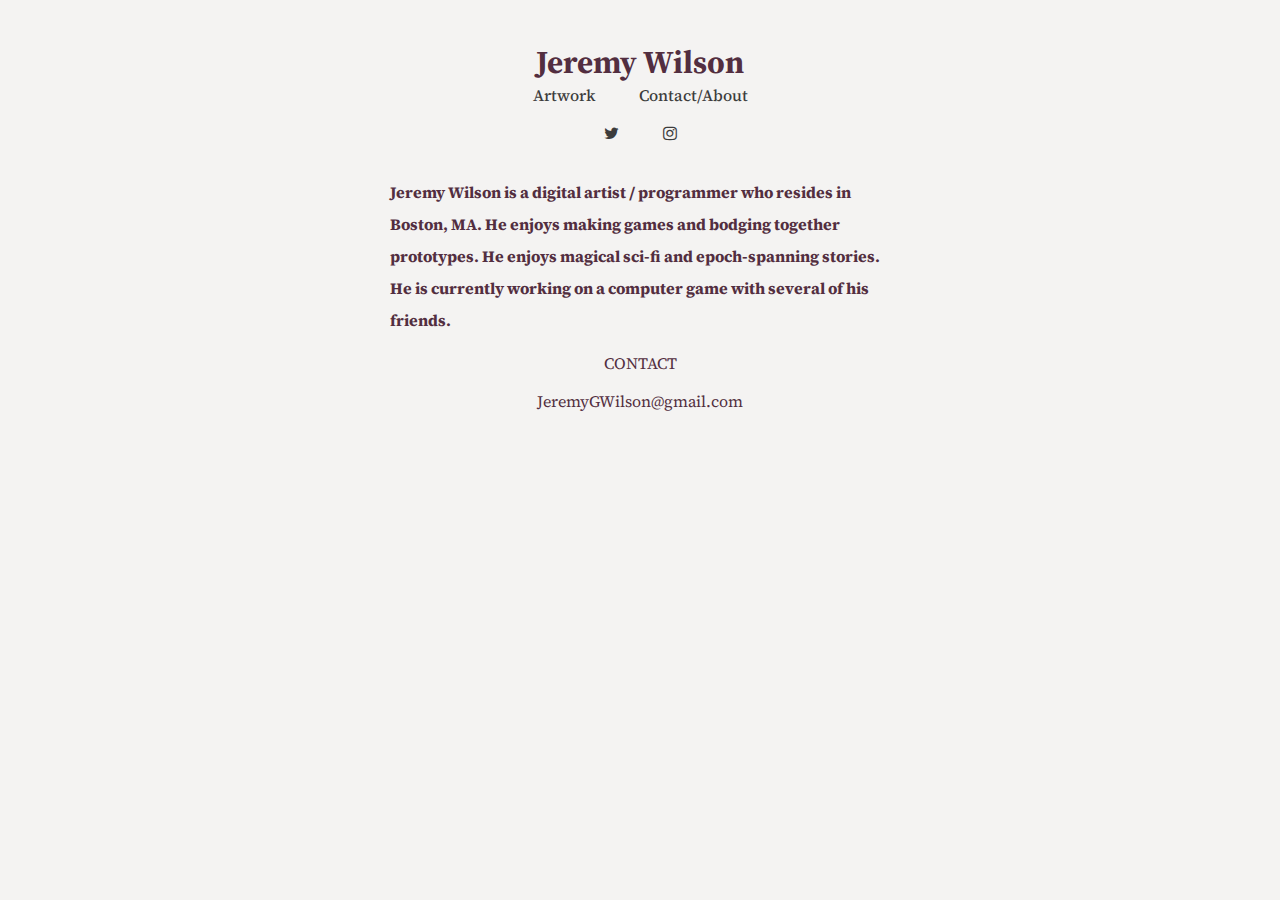
<file: about/about.html>
<!DOCTYPE html>
<head>
  <title>Jeremy Wilson</title>
  <link rel="stylesheet" href="../css/style.css">
  <link rel="stylesheet" href="https://cdnjs.cloudflare.com/ajax/libs/font-awesome/4.7.0/css/font-awesome.min.css">
</head>
<body>
  <header>
    <h1 id="jeremy-wilson-title">Jeremy Wilson</h1>

    
    <nav><ul>
      <li><a href="../index.html">Artwork</a></li>
      <li><a href="./about.html">Contact/About</a></li>
    </ul></nav>
    <div class="social-links">
      <ul>
        <li><a href="https://twitter.com/Jerbaloot" class="social-link fa fa-twitter"></a></li>
        <li><a href="https://www.instagram.com/jerbaloot/" class="social-link fa fa-instagram"></a></li>
      </ul>
    </div>
  </header>

  <div id="about">
    <p>Jeremy Wilson is a digital artist / programmer who resides in Boston, MA. He enjoys making games and bodging together prototypes. He enjoys magical sci-fi and epoch-spanning stories. He is currently working on a computer game with several of his friends.</p>  
  </div>

  <div id="contact" style="text-align: center;">
    <p>CONTACT</p>
    <p>JeremyGWilson@gmail.com</p>

  </div>


</body>
</file>
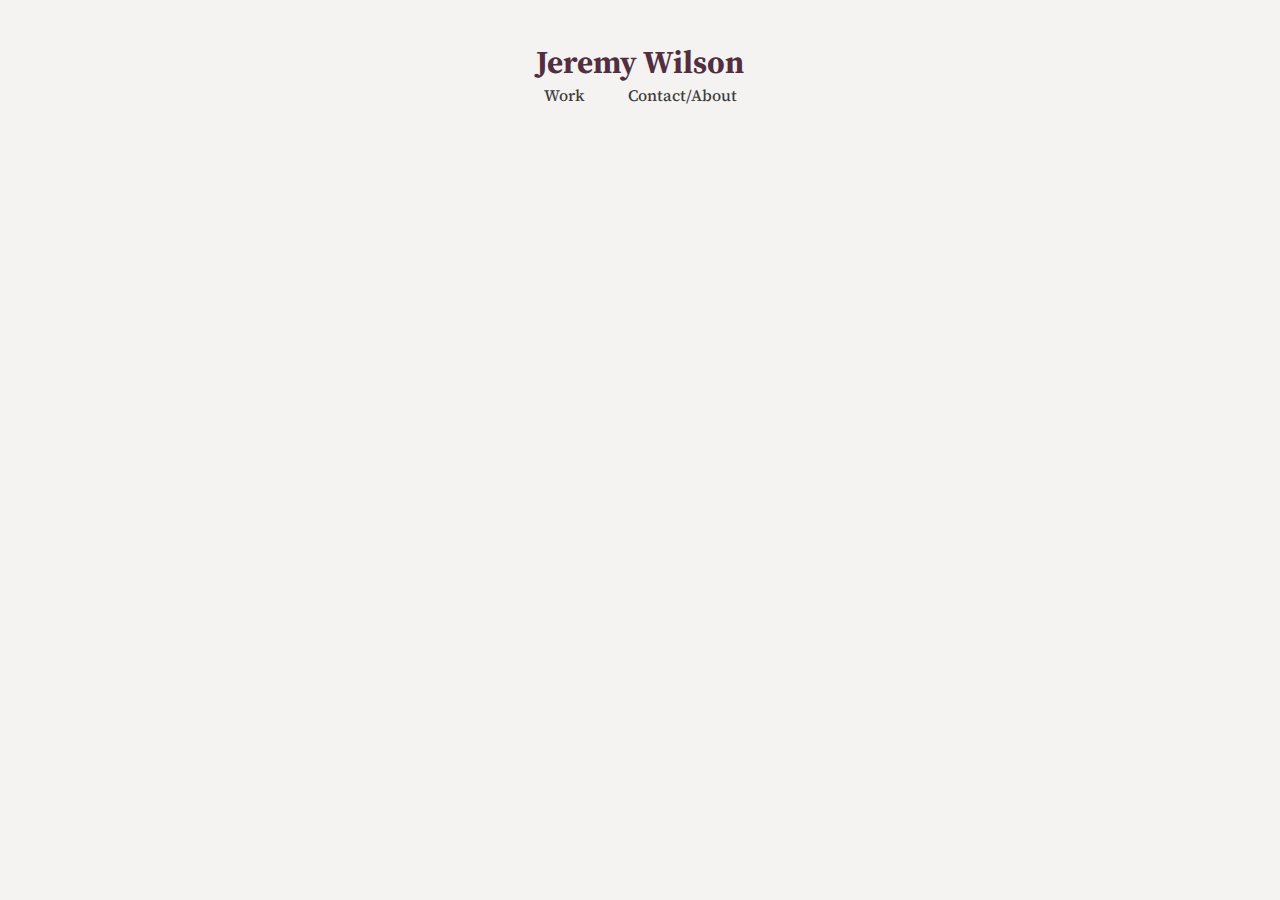
<file: butterflies/butterfly.html>
<!DOCTYPE html>
<head>
  <title>Butterfly Elegy</title>
  <link rel="stylesheet" href="../css/style.css">
</head>
<body>
  <header>
    <h1 id="jeremy-wilson-title">Jeremy Wilson</h1>

    
    <nav><ul>
      <li><a href="../index.html">Work</a></li>
      <li><a href="../about/about.html">Contact/About</a></li>
    </ul></nav>
  </header>

  </body>
</file>
<file: css/style.css>
@import url('https://fonts.googleapis.com/css2?family=Cardo:wght@400;700&family=Open+Sans&family=Roboto+Slab&family=Source+Serif+Pro:ital,wght@0,400;0,600;1,400;1,600&display=swap');

body {
  margin:auto;
  padding:auto;
  width:800px;
  background-color:#F4F3F2;
  color:#522E40;
  font-family:'Source Serif Pro'
}

@media only screen and (max-width: 800px) {
  body {
    width: 100%;
  }
}

#jeremy-wilson-title{
  margin-top: 40px;
  margin-bottom: 0px;
  /* font-size:50px; */
  text-align: center;
}

#jeremy-wilson-subtitle{
  /* font-size:50px; */
  margin-top: 0;
  color:#C2AEA0;
  text-align: center;
}

#jeremy-wilson-subtitle a{
  text-decoration: none;
  color:#C2AEA0;
}

nav {
    text-align:center;
}

nav ul {
    margin: 0;
    padding: 0;
    display:inline-block;
    list-style: none;
    border-bottom: 5px ;
    border-top: 1px ;
}

nav li {
    display:inline-block;
    margin-left:20px;
    margin-right:20px;
    /* font-size: 22px; */
    font-weight: 500;
}

nav a {
  text-decoration: none;
  color:rgb(60,60,60);
}

.social-links {
  width: 100%;
  text-align: center;
}

.social-links ul{
  padding: 0;
  display: inline-block;
  list-style: none;
  width: 100%;
}

.social-links ul li{
  display: inline-block;
}

.social-link {
  text-decoration:none;
  margin: auto 20px auto 20px;
  color:rgb(60,60,60);
}

#portfolio-grid{
  display: grid;
  column-gap: 20px;
  row-gap: 20px;
  grid-template-columns:auto auto auto;
}

.portfolio-link{
}

.portfolio-image{
  width: 250px;
}

@media only screen and (max-width: 800px) {
  #portfolio-grid {
    grid-template-columns: auto auto auto;
    padding-left:20px;
    padding-right:20px;
  }
  .portfolio-image {
    width: 100%;
  }
}



#about{
  text-align: left;
  line-height: 2em;
  font-weight: bolder;
  width:500px;
  margin:auto;
}
</file>
